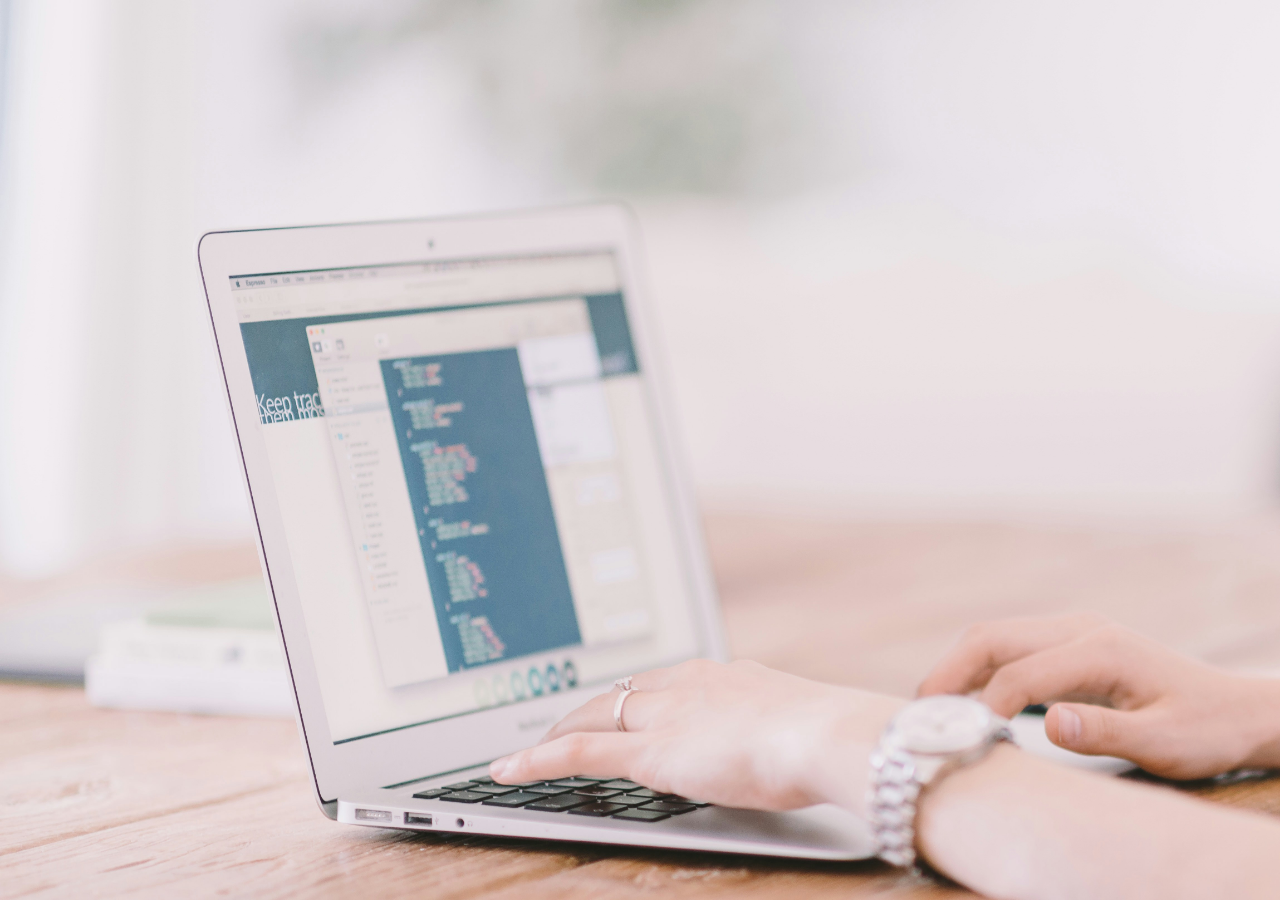
<file: Odin-LoginPage/index.html>
<!DOCTYPE html>
<html lang="en">
<head>
    <meta charset="UTF-8">
    <meta name="viewport" content="width=device-width, initial-scale=1.0">
    <link rel="stylesheet" href="styles.css">
    <title>Login Page</title>
</head>
<body>
    <!-- <img src="crew-4Hg8LH9Hoxc-unsplash.jpg" style="height:100vh"> -->
</body>
</html>
</file>
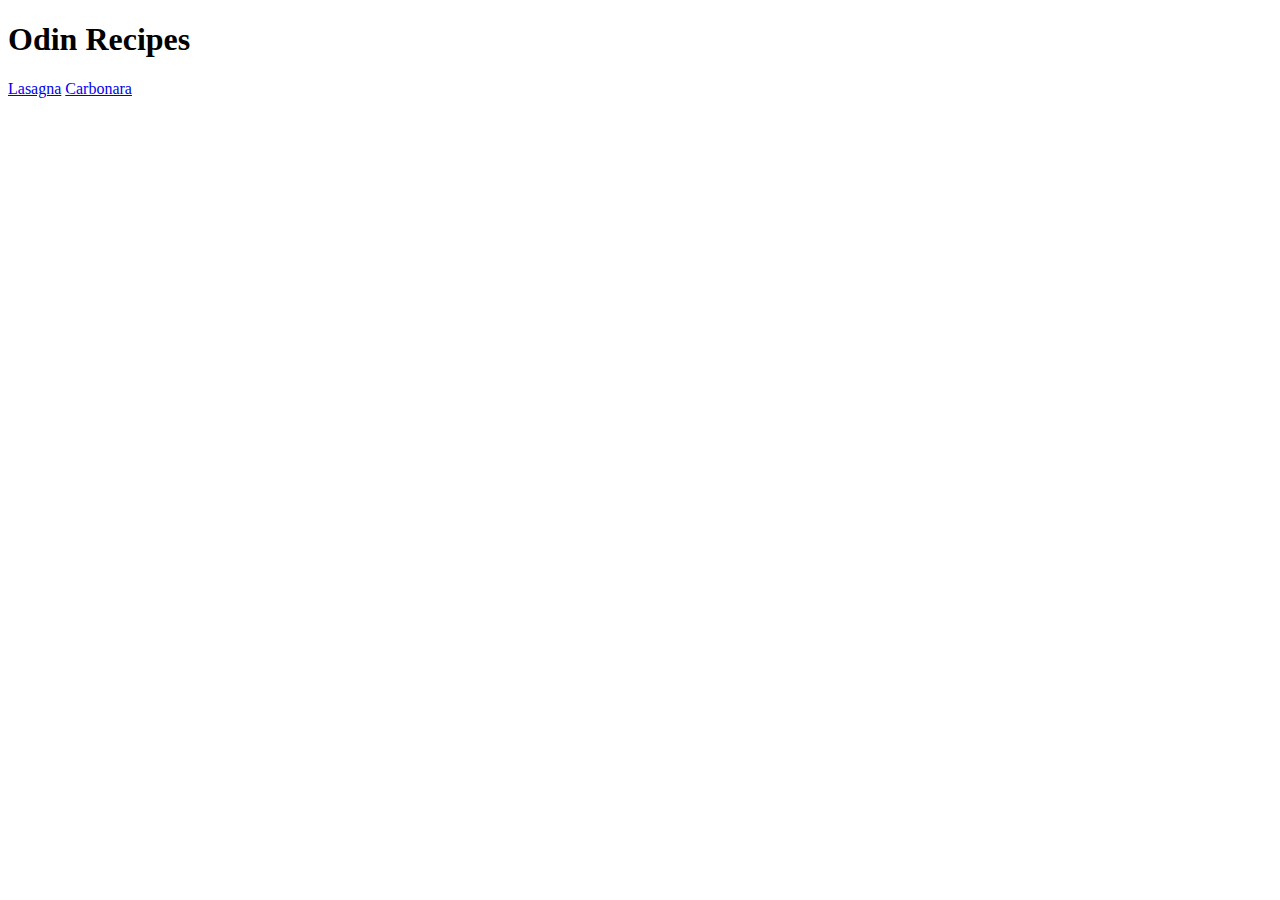
<file: Odin-Recipes/index.html>
<!DOCTYPE html>
<html lang="en">
    <head>

    </head>
    <body>
        <h1>Odin Recipes</h1>
        <a href="/Odin-Project-Practice/Odin-Recipes/recipes/lasagna.html">Lasagna</a>
        <a href="/Odin-Project-Practice/Odin-Recipes/recipes/carbonara.html">Carbonara</a>
    </body>
</html>
</file>
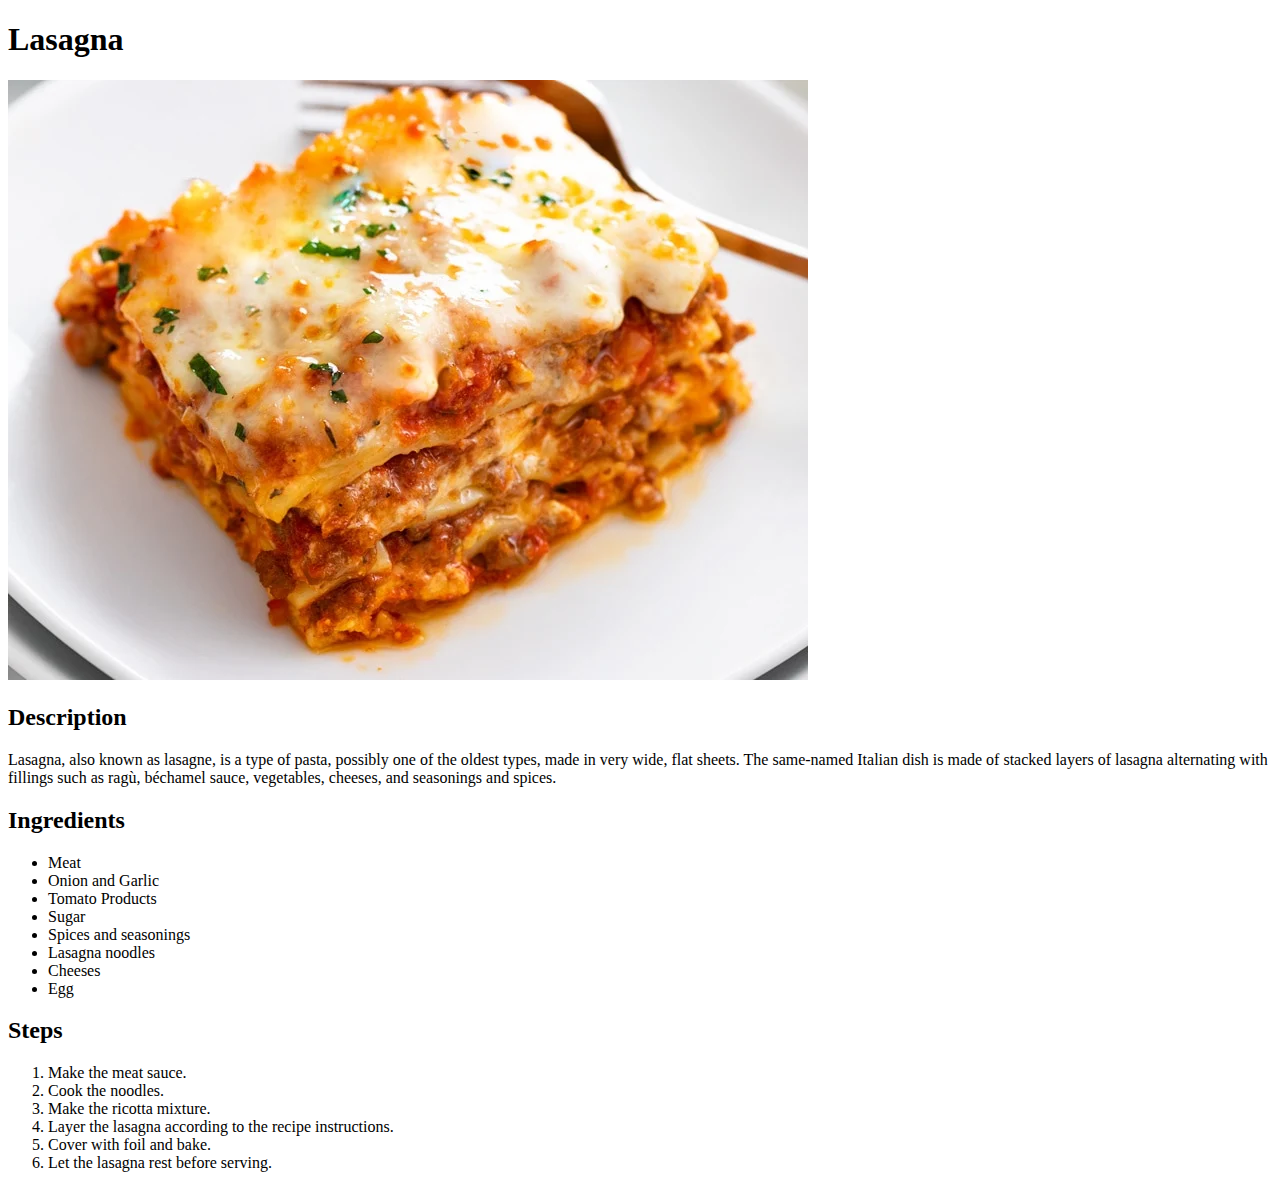
<file: recipes/lasagna.html>
<!DOCTYPE html>
<html>
    <head>

    </head>
    <body>
        <h1>Lasagna</h1>
        <img src="Lasagna-Recipe-f.webp">
        <h2>Description</h2>
        <p>Lasagna, also known as lasagne, is a type of pasta, possibly one of the oldest types, made in very wide, flat sheets. The same-named Italian dish is made of stacked layers of lasagna alternating with fillings such as ragù, béchamel sauce, vegetables, cheeses, and seasonings and spices.</p>
        <h2>Ingredients</h2>
        <ul>
            <li>Meat</li>
            <li>Onion and Garlic</li>
            <li>Tomato Products</li>
            <li>Sugar</li>
            <li>Spices and seasonings</li>
            <li>Lasagna noodles</li>
            <li>Cheeses</li>
            <li>Egg</li>
        </ul>
        <h2>Steps</h2>
        <ol>
            <li>Make the meat sauce.</li>
            <li>Cook the noodles.</li>
            <li>Make the ricotta mixture.</li>
            <li>Layer the lasagna according to the recipe instructions.</li>
            <li>Cover with foil and bake.</li>
            <li>Let the lasagna rest before serving.</li>
        </ol>
    </body>
</html>
</file>
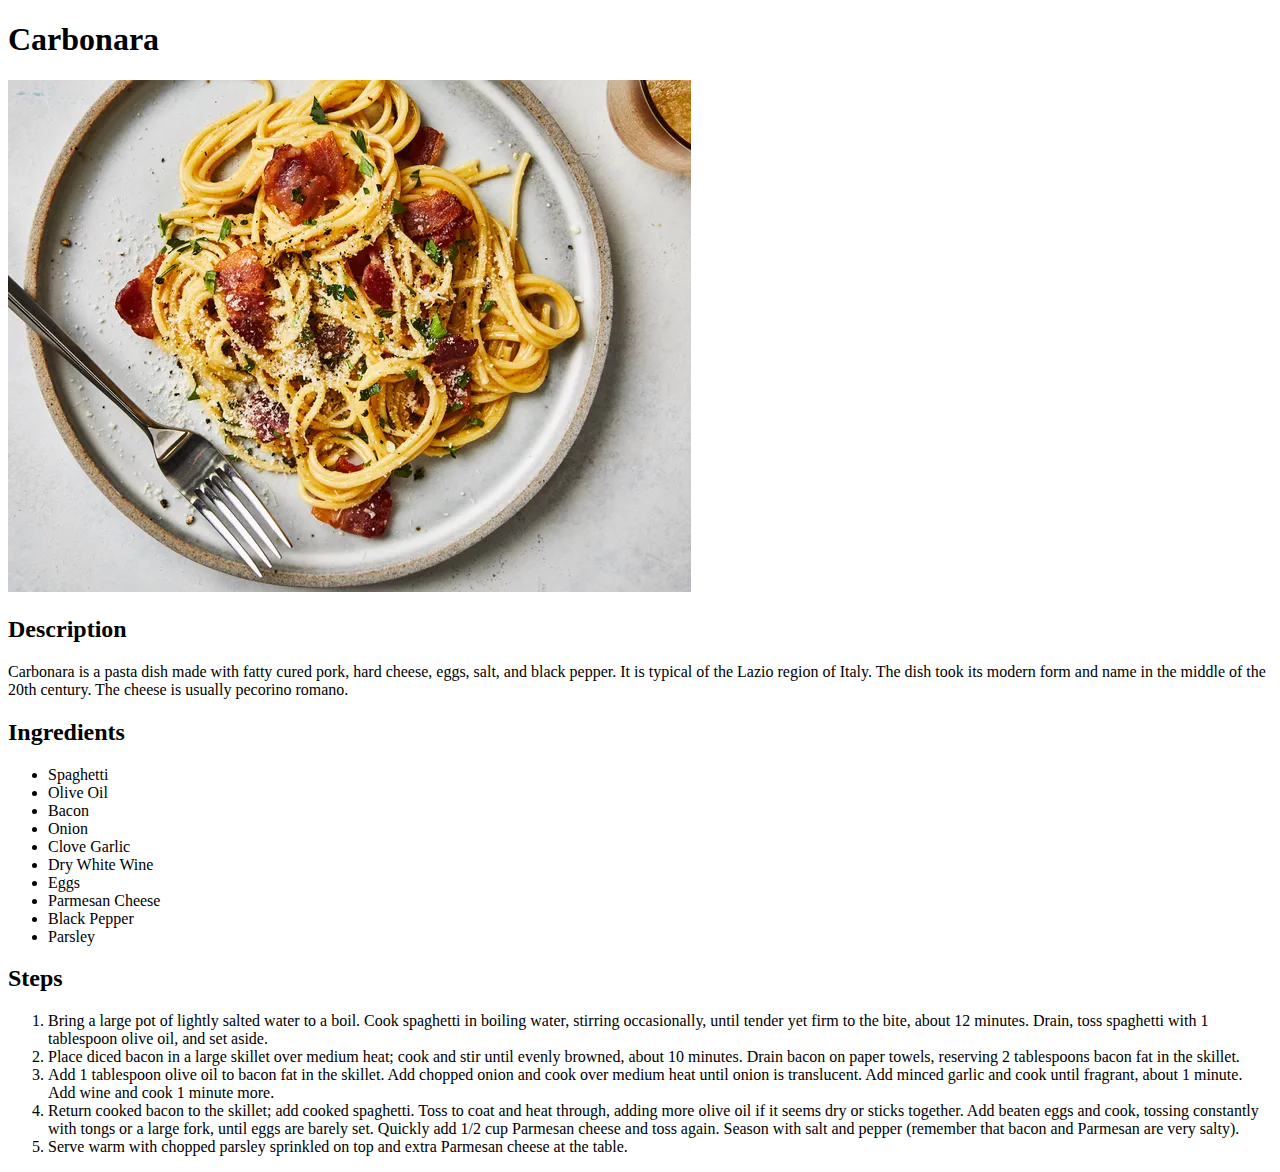
<file: Odin-Recipes/recipes/carbonara.html>
<!DOCTYPE html>
<html>
    <head>

    </head>
    <body>
        <h1>Carbonara</h1>
        <img src="11973-spaghetti-carbonara-ii-DDMFS-4x3-6edea51e421e4457ac0c3269f3be5157.webp">
        <h2>Description</h2>
        <p>Carbonara is a pasta dish made with fatty cured pork, hard cheese, eggs, salt, and black pepper. It is typical of the Lazio region of Italy. The dish took its modern form and name in the middle of the 20th century. The cheese is usually pecorino romano.</p>
        <h2>Ingredients</h2>
        <ul>
            <li>Spaghetti</li>
            <li>Olive Oil</li>
            <li>Bacon</li>
            <li>Onion</li>
            <li>Clove Garlic</li>
            <li>Dry White Wine</li>
            <li>Eggs</li>
            <li>Parmesan Cheese</li>
            <li>Black Pepper</li>
            <li>Parsley</li>
        </ul>
        <h2>Steps</h2>
        <ol>
            <li>Bring a large pot of lightly salted water to a boil. Cook spaghetti in boiling water, stirring occasionally, until tender yet firm to the bite, about 12 minutes. Drain, toss spaghetti with 1 tablespoon olive oil, and set aside.</li>
            <li>Place diced bacon in a large skillet over medium heat; cook and stir until evenly browned, about 10 minutes. Drain bacon on paper towels, reserving 2 tablespoons bacon fat in the skillet.</li>
            <li>Add 1 tablespoon olive oil to bacon fat in the skillet. Add chopped onion and cook over medium heat until onion is translucent. Add minced garlic and cook until fragrant, about 1 minute. Add wine and cook 1 minute more.</li>
            <li>Return cooked bacon to the skillet; add cooked spaghetti. Toss to coat and heat through, adding more olive oil if it seems dry or sticks together. Add beaten eggs and cook, tossing constantly with tongs or a large fork, until eggs are barely set. Quickly add 1/2 cup Parmesan cheese and toss again. Season with salt and pepper (remember that bacon and Parmesan are very salty).</li>
            <li>Serve warm with chopped parsley sprinkled on top and extra Parmesan cheese at the table.</li>
        </ol>
    </body>
</html>
</file>
<file: Odin-LoginPage/styles.css>
body {
    background-image: url(crew-4Hg8LH9Hoxc-unsplash.jpg);
    background-size: 100vw;
    top: -500px;
}
</file>
